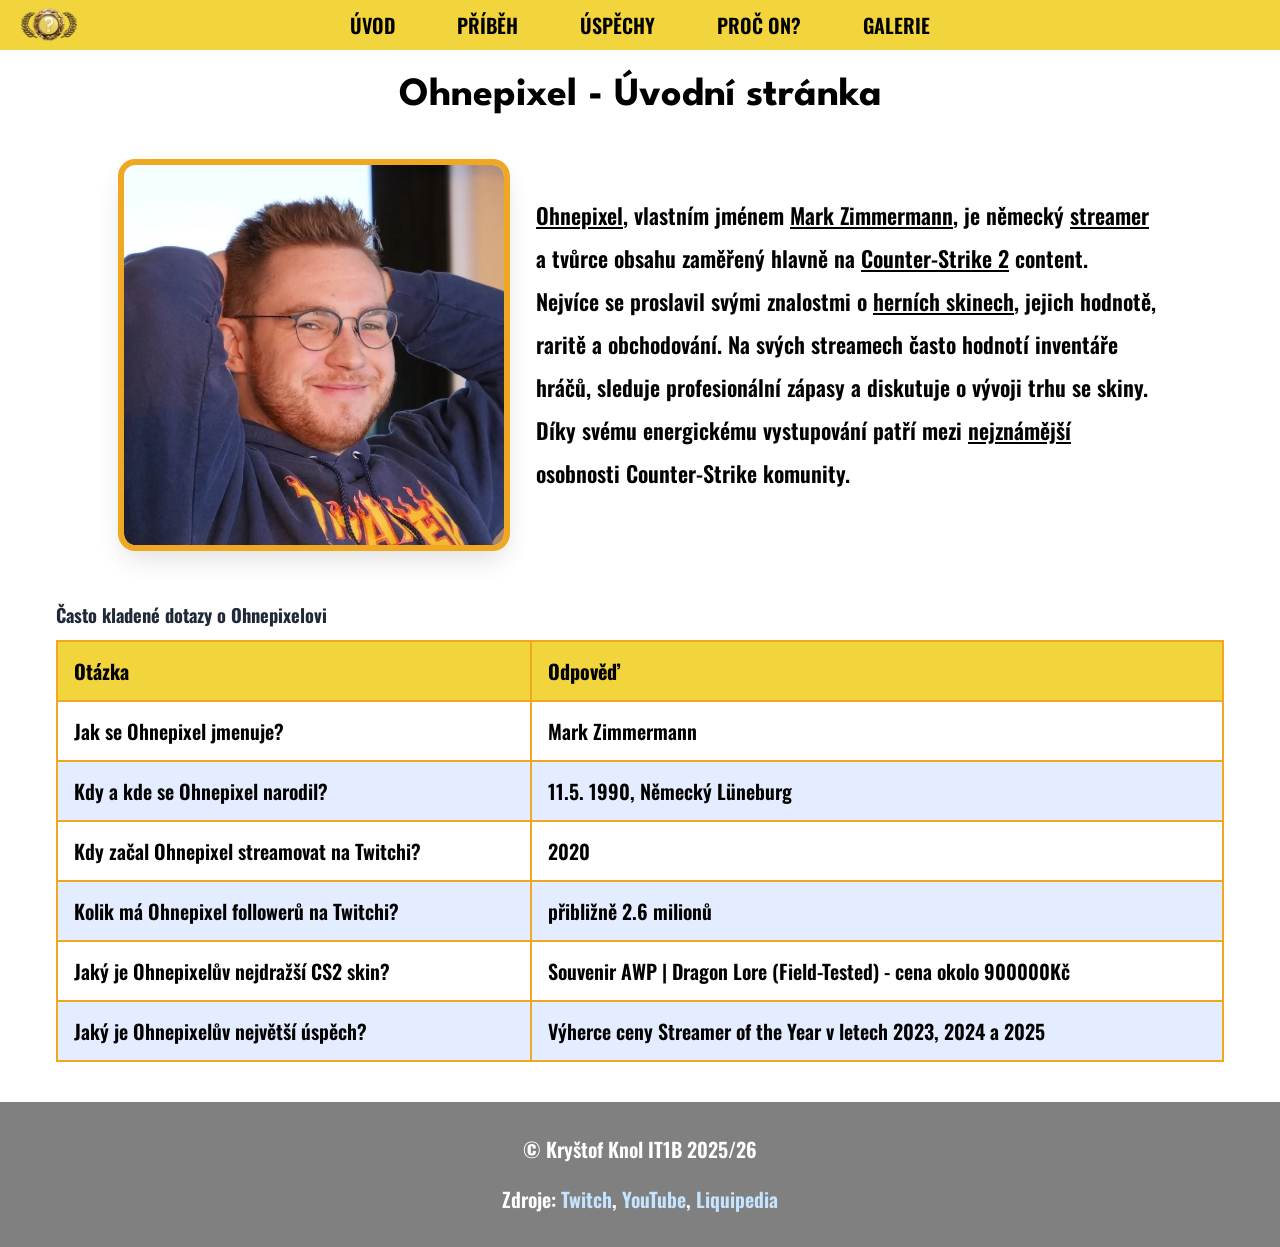
<file: index.html>
<!DOCTYPE html>
<html lang="cs">
<head>
    <meta charset="UTF-8">
    <meta name="viewport" content="width=device-width, initial-scale=1.0">
    <meta name="description" content="Ohnepixel je německý streamer a odborník na Counter-Strike 2 skiny. Přečtěte si jeho příběh, úspěchy a zajímavosti.">
    <meta name="keywords" content="Ohnepixel, Streaming, CS2, Twitch, Gold, Knife, CS:GO">
    <meta name="author" content="Kryštof Knol">
    <title>Ohnepixel - Úvodní stránka</title>
    <link rel="icon" type="image/x-icon" href="img/Drillas.webp">

    <link rel="stylesheet" href="style.css">

    <link rel="preconnect" href="https://fonts.googleapis.com">
    <link rel="preconnect" href="https://fonts.gstatic.com" crossorigin>
    <link href="https://fonts.googleapis.com/css2?family=Oswald:wght@200..700&display=swap" rel="stylesheet">

    <link rel="preconnect" href="https://fonts.googleapis.com">
    <link rel="preconnect" href="https://fonts.gstatic.com" crossorigin>
    <link href="https://fonts.googleapis.com/css2?family=League+Spartan:wght@100..900&display=swap" rel="stylesheet">

    <script type="application/ld+json">
        {
        "@context": "https://schema.org",
        "@type": "Person",
        "name": "Mark Zimmermann",
        "alternateName": "Ohnepixel",
        "birthDate": "1998-05-11",
        "jobTitle": "Streamer",
        "knowsAbout": [
            "Counter-Strike 2",
            "CS:GO skins",
            "Twitch streaming"
        ],
        "birthPlace": {
            "@type": "Place",
            "name": "Lüneburg, Germany"
        }
        }
    </script>

</head>
<body class="index-page">
    <nav class="menu">
        <input type="checkbox" id="menu-toggle-index" class="menu-toggle" aria-label="Otevřít navigaci">
        <a href="index.html" class="menu-logo">
            <img src="img/GoldLogo.png" alt="Logo">
        </a>
        <label for="menu-toggle-index" class="menu-toggle-label" aria-label="Otevřít menu">
            <span></span>
            <span></span>
            <span></span>
        </label>
        <ul class="menu-links">
            <li><a href="index.html">ÚVOD</a></li>
            <li><a href="pribeh.html">PŘÍBĚH</a></li>
            <li><a href="uspechy.html">ÚSPĚCHY</a></li>
            <li><a href="proc.html">PROČ ON?</a></li>
            <li><a href="galerie.html">GALERIE</a></li>
        </ul>
    </nav>

    <header>
        <h1 class="main-title">Ohnepixel - Úvodní stránka</h1>
    </header>

    <main>
        <section class="intro-section">
            <div class="intro-inner">
                <img src="img/OhnePixelSmile.webp" alt="OhnePixel First Photo" class="photo1">
                <article class="text-block">
                    <p class="text1">
                        <u>Ohnepixel</u>, vlastním jménem <u>Mark Zimmermann</u>, je německý <u>streamer</u> a tvůrce obsahu zaměřený hlavně na <u>Counter-Strike 2</u> content. Nejvíce se proslavil svými znalostmi o <u>herních skinech</u>, jejich hodnotě, raritě a obchodování. Na svých streamech často hodnotí inventáře hráčů, sleduje profesionální zápasy a diskutuje o vývoji trhu se skiny. Díky svému energickému vystupování patří mezi <u>nejznámější</u> osobnosti Counter-Strike komunity.
                        </p>
                    </p>
                </article>
            </div>

            <div class="table-wrapper">
                <table class="first-table">
                    <caption class="table-caption">Často kladené dotazy o Ohnepixelovi</caption>
                    <thead>
                        <tr>
                            <th>Otázka</th>
                            <th>Odpověď</th>
                        </tr>
                    </thead>
                    <tbody>
                        <tr>
                            <td>Jak se Ohnepixel jmenuje?</td>
                            <td>Mark Zimmermann</td>
                        </tr>
                        <tr>
                            <td>Kdy a kde se Ohnepixel narodil?</td>
                            <td>11.5. 1990, Německý Lüneburg</td>
                        </tr>
                        <tr>
                            <td>Kdy začal Ohnepixel streamovat na Twitchi?</td>
                            <td>2020</td>
                        </tr>
                        <tr>
                            <td>Kolik má Ohnepixel followerů na Twitchi?</td>
                            <td>přibližně 2.6 milionů</td>
                        </tr>
                        <tr>
                            <td>Jaký je Ohnepixelův nejdražší CS2 skin?</td>
                            <td>Souvenir AWP | Dragon Lore (Field-Tested) - cena okolo 900000Kč</td>
                        </tr>
                        <tr>
                            <td>Jaký je Ohnepixelův největší úspěch?</td>
                            <td>Výherce ceny Streamer of the Year v letech 2023, 2024 a 2025</td>
                        </tr>


                    </tbody>
                </table>
            </div>
        </section>
    </main>

    <footer class="footer">
        <p>&copy; Kryštof Knol IT1B 2025/26</p>

        <p>
            Zdroje:
            <a href="https://www.twitch.tv/ohnepixel" target="_blank" rel="noopener noreferrer">Twitch</a>,
            <a href="https://www.youtube.com/@ohnePixel" target="_blank" rel="noopener noreferrer">YouTube</a>,
            <a href="https://liquipedia.net/counterstrike/DRILLAS" target="_blank" rel="noopener noreferrer">Liquipedia</a>
        </p>
    </footer>
</body>
</html>
</file>
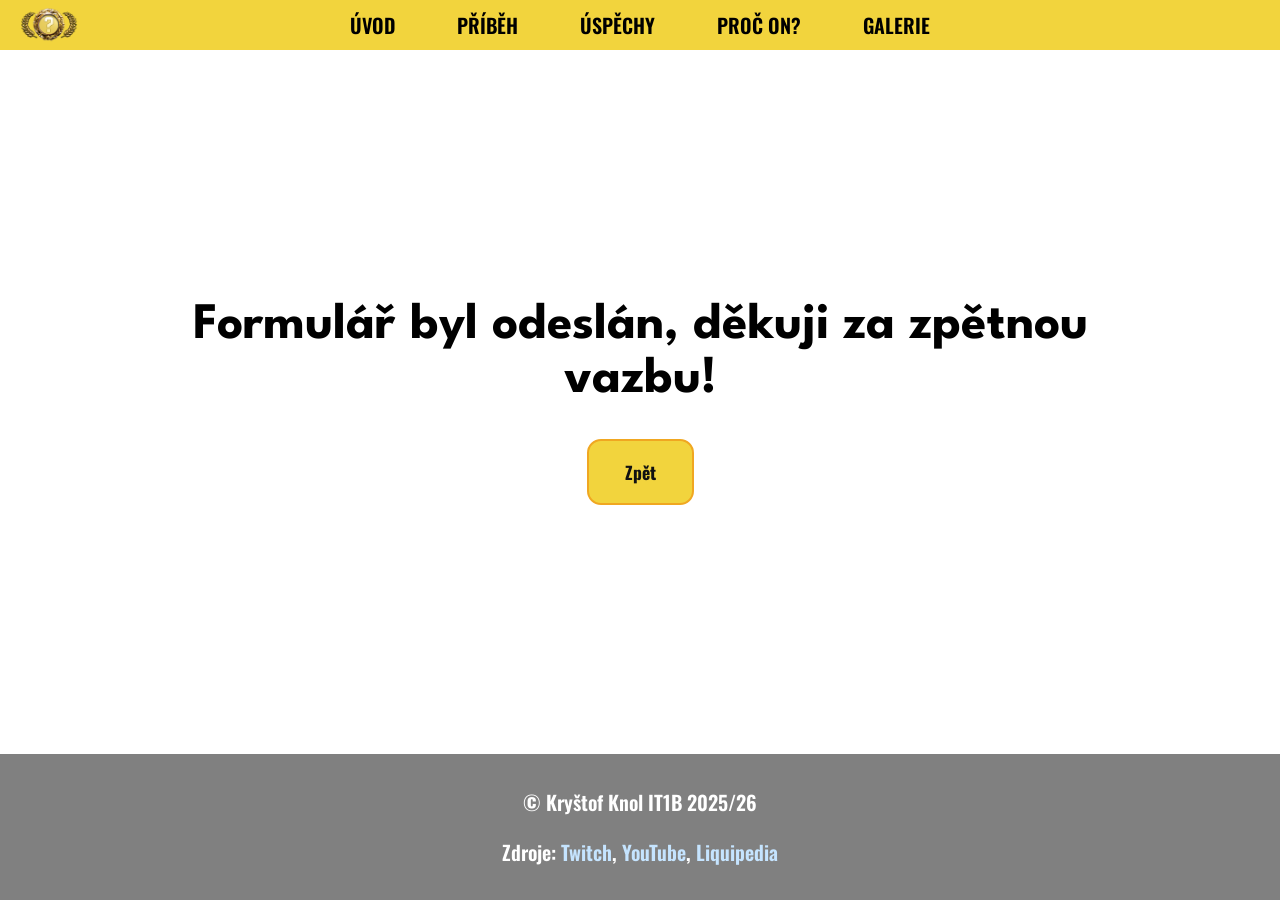
<file: formular.html>
<!DOCTYPE html>
<html lang="cs">
<head>
    <meta charset="UTF-8">
    <meta name="viewport" content="width=device-width, initial-scale=1.0">
    <meta name="description" content="Ohnepixel je německý streamer a odborník na Counter-Strike 2 skiny. Přečtěte si jeho příběh, úspěchy a zajímavosti.">
    <meta name="keywords" content="Ohnepixel, Streaming, CS2, Twitch, Gold, Knife, CS:GO">
    <meta name="author" content="Kryštof Knol">
    <title>Ohnepixel - Úvodní stránka</title>
    <link rel="icon" type="image/x-icon" href="img/Drillas.webp">

    <link rel="stylesheet" href="style.css">

    <style>
        .confirmation-page {
            display: flex;
            flex: 1;
            flex-direction: column;
            justify-content: center;
            align-items: center;
            text-align: center;
            padding: 1.25rem;
            min-height: 0;
        }

        .confirmation-page h1 {
            margin: 0 auto 2rem;
            max-width: 56.25rem;
            font-size: clamp(2.4rem, 4vw, 3.5rem);
            line-height: 1.05;
        }

        .confirmation-page .button-primary {
            align-self: center;
            padding: 1.125rem 2.25rem;
            font-size: 1.1rem;
            border-radius: 0.875rem;
        }
    </style>

    <link rel="preconnect" href="https://fonts.googleapis.com">
    <link rel="preconnect" href="https://fonts.gstatic.com" crossorigin>
    <link href="https://fonts.googleapis.com/css2?family=Oswald:wght@200..700&display=swap" rel="stylesheet">
    <link href="https://fonts.googleapis.com/css2?family=League+Spartan:wght@100..900&display=swap" rel="stylesheet">

</head>
<body>
    <nav class="menu">
        <input type="checkbox" id="menu-toggle-formular" class="menu-toggle" aria-label="Otevřít navigaci">
        <a href="index.html" class="menu-logo">
            <img src="img/GoldLogo.png" alt="Logo">
        </a>
        <label for="menu-toggle-formular" class="menu-toggle-label" aria-label="Otevřít menu">
            <span></span>
            <span></span>
            <span></span>
        </label>
        <ul class="menu-links">
            <li><a href="index.html">ÚVOD</a></li>
            <li><a href="pribeh.html">PŘÍBĚH</a></li>
            <li><a href="uspechy.html">ÚSPĚCHY</a></li>
            <li><a href="proc.html">PROČ ON?</a></li>
            <li><a href="galerie.html">GALERIE</a></li>
        </ul>
    </nav>

    <main class="confirmation-page">
        <h1>Formulář byl odeslán, děkuji za zpětnou vazbu!</h1>
        <a class="back-button button-primary" href="proc.html">Zpět</a>
    </main>

    <footer class="footer">
        <p>&copy; Kryštof Knol IT1B 2025/26</p>

        <p>
            Zdroje:
            <a href="https://www.twitch.tv/ohnepixel" target="_blank" rel="noopener noreferrer">Twitch</a>,
            <a href="https://www.youtube.com/@ohnePixel" target="_blank" rel="noopener noreferrer">YouTube</a>,
            <a href="https://liquipedia.net/counterstrike/DRILLAS" target="_blank" rel="noopener noreferrer">Liquipedia</a>
        </p>
    </footer>
</body>
</html>
</file>
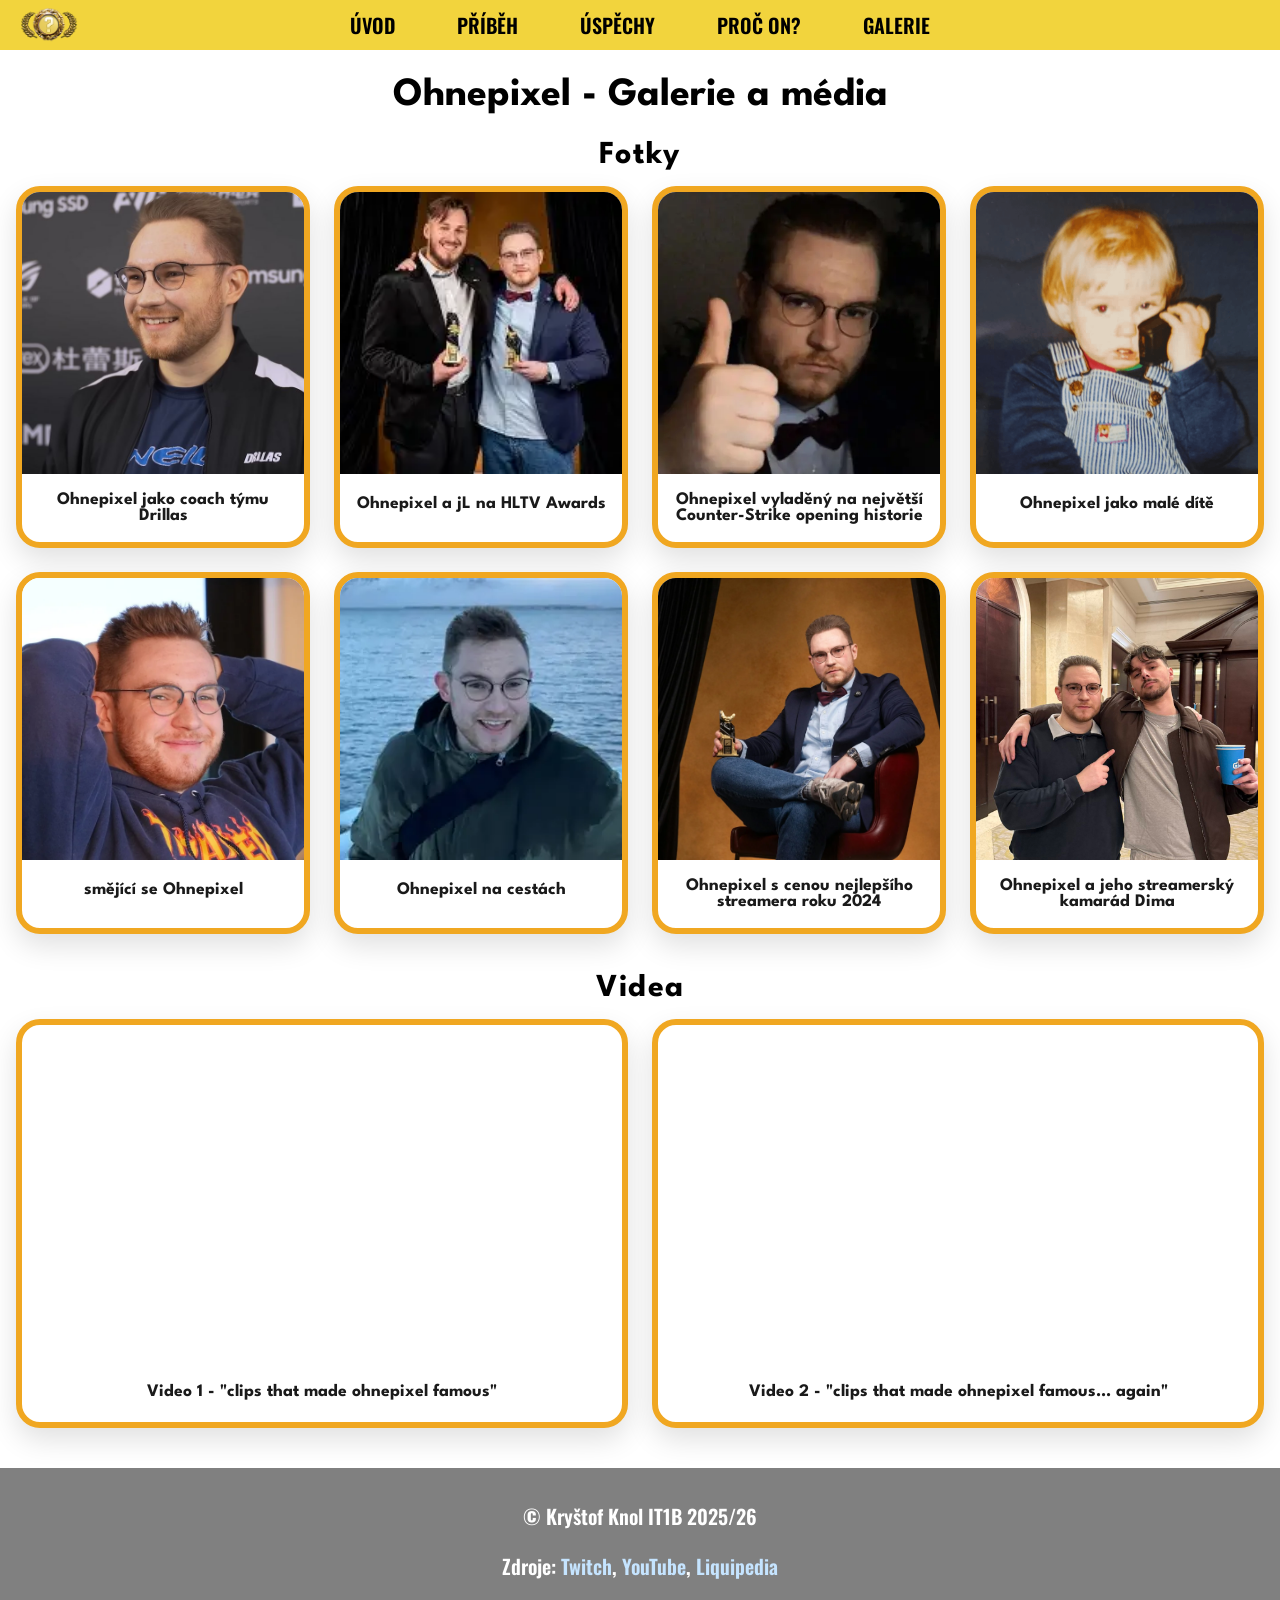
<file: galerie.html>
<!DOCTYPE html>
<html lang="cs">
<head>
    <meta charset="UTF-8">
    <meta name="viewport" content="width=device-width, initial-scale=1.0">
    <meta name="description" content="Galerie a média týkající se mojí vybrané postavy.">
    <meta name="keywords" content="Ohnepixel, Streaming, CS2, Twitch, Gold, Knife, CS:GO">
    <meta name="author" content="Kryštof Knol">
    <title>Ohnepixel - Galerie a média</title>
    <link rel="icon" type="image/x-icon" href="img/Drillas.webp">

    <link rel="stylesheet" href="style.css">

    <link rel="preconnect" href="https://fonts.googleapis.com">
    <link rel="preconnect" href="https://fonts.gstatic.com" crossorigin>
    <link href="https://fonts.googleapis.com/css2?family=Oswald:wght@200..700&display=swap" rel="stylesheet">

    <link rel="preconnect" href="https://fonts.googleapis.com">
    <link rel="preconnect" href="https://fonts.gstatic.com" crossorigin>
    <link href="https://fonts.googleapis.com/css2?family=League+Spartan:wght@100..900&display=swap" rel="stylesheet">

</head>
<body>
    <nav class="menu">
        <input type="checkbox" id="menu-toggle-galerie" class="menu-toggle" aria-label="Otevřít navigaci">
        <a href="index.html" class="menu-logo">
            <img src="img/GoldLogo.png" alt="Logo">
        </a>
        <label for="menu-toggle-galerie" class="menu-toggle-label" aria-label="Otevřít menu">
            <span></span>
            <span></span>
            <span></span>
        </label>
        <ul class="menu-links">
            <li><a href="index.html">ÚVOD</a></li>
            <li><a href="pribeh.html">PŘÍBĚH</a></li>
            <li><a href="uspechy.html">ÚSPĚCHY</a></li>
            <li><a href="proc.html">PROČ ON?</a></li>
            <li><a href="galerie.html">GALERIE</a></li>
        </ul>
    </nav>

    <h1 class="main-title">Ohnepixel - Galerie a média</h1>

    <section>
        <h2 class="section-title">Fotky</h2>
        <div class="media-grid photo-grid">
            <article class="media-card">
                <img src="img/OhnepixelCoach.jpg" alt="Ohnepixel coach týmu Drillas" class="media-img">
                <h3 class="media-title">Ohnepixel jako coach týmu Drillas</h3>
            </article>
            <article class="media-card">
                <img src="img/OhnepixelJLHLTV.webp" alt="Ohnepixel a jL na HLTV Awards" class="media-img">
                <h3 class="media-title">Ohnepixel a jL na HLTV Awards</h3>
            </article>
            <article class="media-card">
                <img src="img/OhnepixelOpening.webp" alt="Ohnepixel v obleku" class="media-img">
                <h3 class="media-title">Ohnepixel vyladěný na největší Counter-Strike opening historie</h3>
            </article>
            <article class="media-card">
                <img src="img/OhnepixelPfp.png" alt="Ohnepixel jako malé dítě" class="media-img">
                <h3 class="media-title">Ohnepixel jako malé dítě</h3>
            </article>
            <article class="media-card">
                <img src="img/OhnePixelSmile.webp" alt="usmívající se Ohnepixel" class="media-img">
                <h3 class="media-title">smějící se Ohnepixel</h3>
            </article>
            <article class="media-card">
                <img src="img/OhnepixelTravel.webp" alt="Ohnepixel na cestách" class="media-img">
                <h3 class="media-title">Ohnepixel na cestách</h3>
            </article>
            <article class="media-card">
                <img src="img/OhnepixelAwards.webp" alt="Ohnepixel streamer of the year 2024" class="media-img">
                <h3 class="media-title">Ohnepixel s cenou nejlepšího streamera roku 2024</h3>
            </article>
            <article class="media-card">
                <img src="img/OhnepixelADima.jpg" alt="Ohnepixel a Dima" class="media-img">
                <h3 class="media-title">Ohnepixel a jeho streamerský kamarád Dima</h3>
            </article>
        </div>
    </section>

    <section>
        <h2 class="section-title">Videa</h2>
        <div class="media-grid video-grid">
            <article class="media-card">
                <div class="video-wrapper">
                    <iframe src="https://www.youtube.com/embed/5ptkAmjBCyQ" title="Video 1" allow="accelerometer; autoplay; clipboard-write; encrypted-media; gyroscope; picture-in-picture; web-share" allowfullscreen></iframe>
                </div>
                <h3 class="media-title">Video 1 - "clips that made ohnepixel famous"</h3>
            </article>
            <article class="media-card">
                <div class="video-wrapper">
                    <iframe src="https://www.youtube.com/embed/ua1Xc2ThBAo" title="Video 2" allow="accelerometer; autoplay; clipboard-write; encrypted-media; gyroscope; picture-in-picture; web-share" allowfullscreen></iframe>
                </div>
                <h3 class="media-title">Video 2 - "clips that made ohnepixel famous... again"</h3>
            </article>
        </div>
    </section>

    <footer class="footer">
        <p>&copy; Kryštof Knol IT1B 2025/26</p>

        <p>
            Zdroje:
            <a href="https://www.twitch.tv/ohnepixel" target="_blank" rel="noopener noreferrer">Twitch</a>,
            <a href="https://www.youtube.com/@ohnePixel" target="_blank" rel="noopener noreferrer">YouTube</a>,
            <a href="https://liquipedia.net/counterstrike/DRILLAS" target="_blank" rel="noopener noreferrer">Liquipedia</a>
        </p>
    </footer>
</body>
</html>
</file>
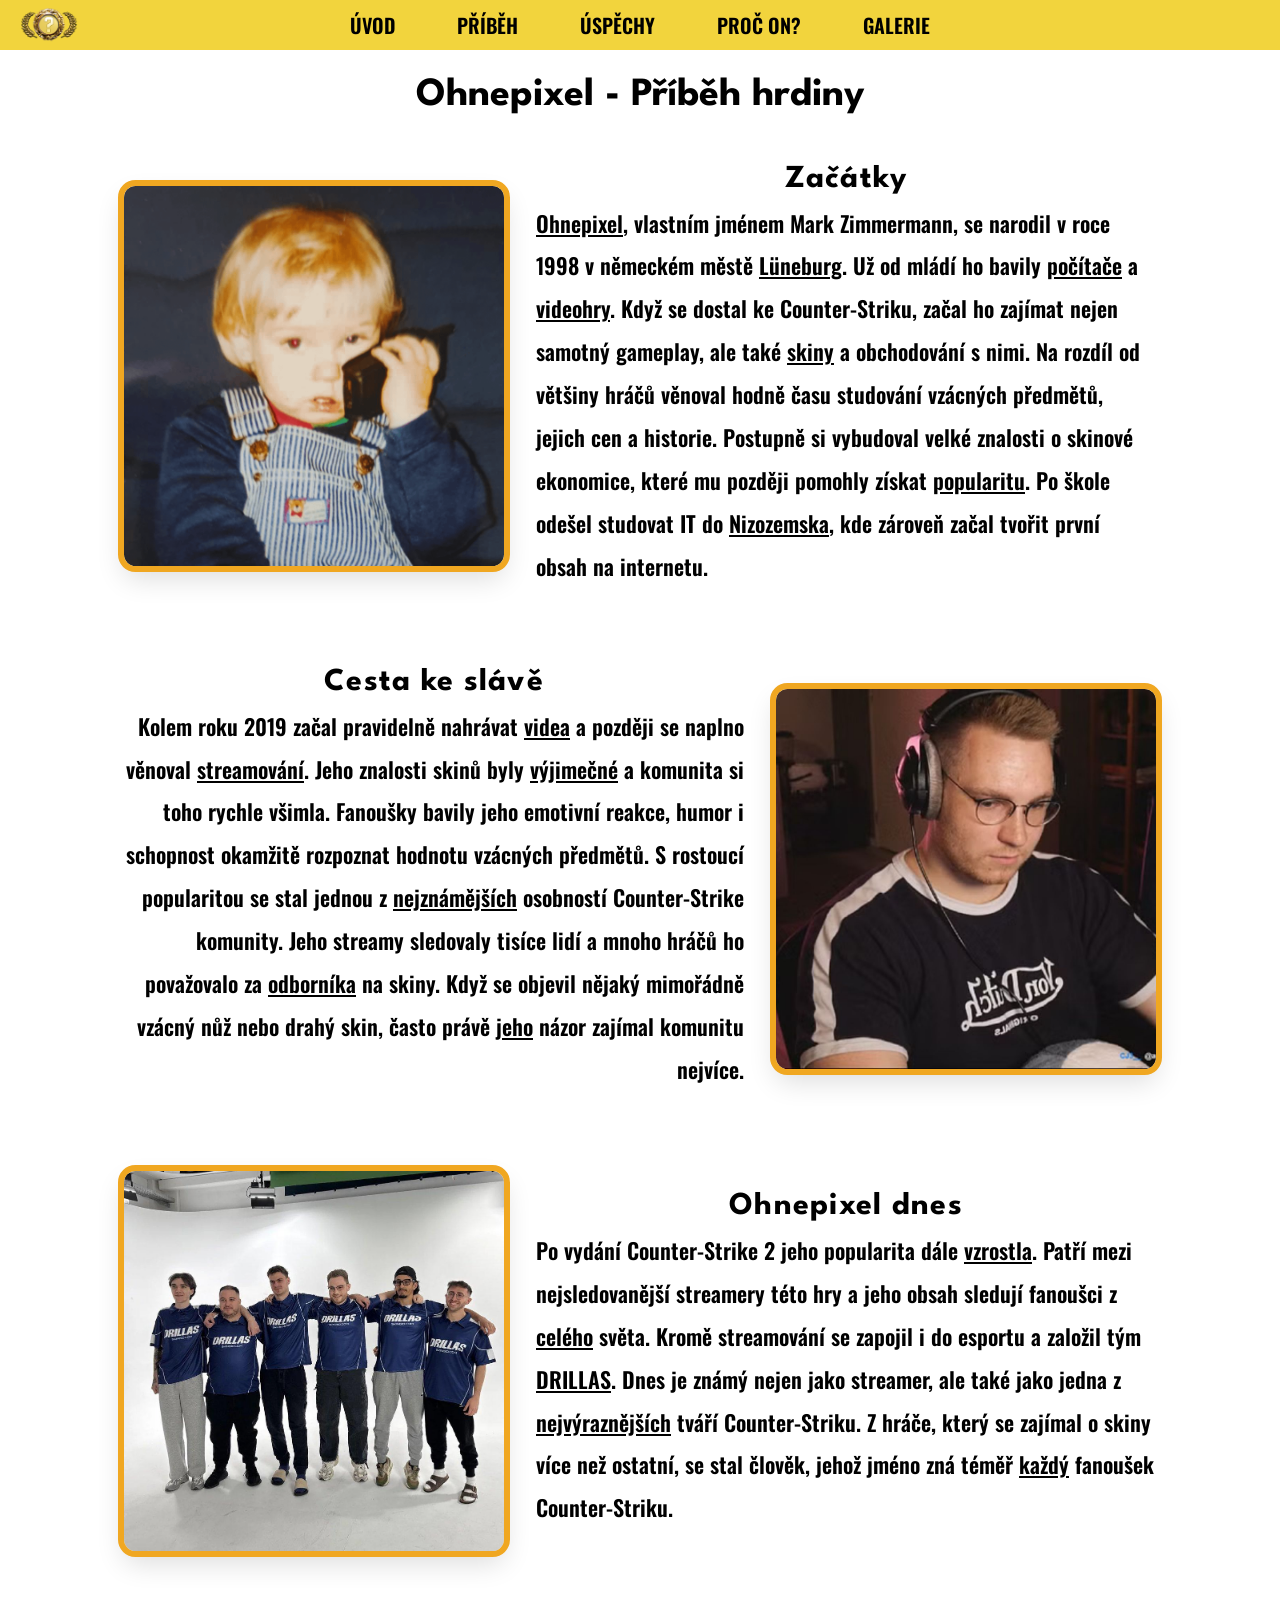
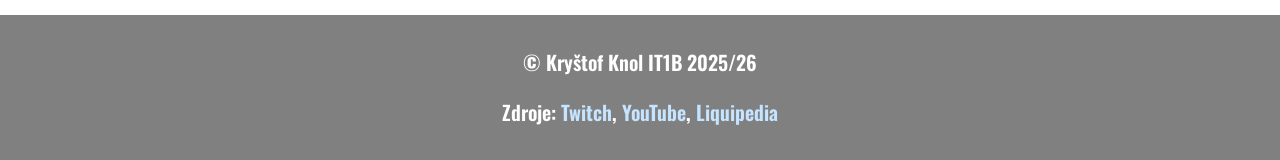
<file: pribeh.html>
<!DOCTYPE html>
<html lang="cs">
<head>
    <meta charset="UTF-8">
    <meta name="viewport" content="width=device-width, initial-scale=1.0">
    <meta name="description" content="Příběh mojí vybrané postavy.">
    <meta name="keywords" content="Ohnepixel, Streaming, CS2, Twitch, Gold, Knife, CS:GO">
    <meta name="author" content="Kryštof Knol">
    <title>Ohnepixel - Příběh hrdiny</title>
    <link rel="icon" type="image/x-icon" href="img/Drillas.webp">

    <link rel="stylesheet" href="style.css">

    <link rel="preconnect" href="https://fonts.googleapis.com">
    <link rel="preconnect" href="https://fonts.gstatic.com" crossorigin>
    <link href="https://fonts.googleapis.com/css2?family=Oswald:wght@200..700&display=swap" rel="stylesheet">

    <link rel="preconnect" href="https://fonts.googleapis.com">
    <link rel="preconnect" href="https://fonts.gstatic.com" crossorigin>
    <link href="https://fonts.googleapis.com/css2?family=League+Spartan:wght@100..900&display=swap" rel="stylesheet">
</head>
<body>
    <nav class="menu">
        <input type="checkbox" id="menu-toggle-pribeh" class="menu-toggle" aria-label="Otevřít navigaci">
        <a href="index.html" class="menu-logo">
            <img src="img/GoldLogo.png" alt="Logo">
        </a>
        <label for="menu-toggle-pribeh" class="menu-toggle-label" aria-label="Otevřít menu">
            <span></span>
            <span></span>
            <span></span>
        </label>
        <ul class="menu-links">
            <li><a href="index.html">ÚVOD</a></li>
            <li><a href="pribeh.html">PŘÍBĚH</a></li>
            <li><a href="uspechy.html">ÚSPĚCHY</a></li>
            <li><a href="proc.html">PROČ ON?</a></li>
            <li><a href="galerie.html">GALERIE</a></li>
        </ul>
    </nav>

    <h1 class="main-title">Ohnepixel - Příběh hrdiny</h1>

    <main>
        <section class="intro-section">
            <article class="intro-inner story-entry">
                <img src="img/OhnepixelPfp.png" alt="Ohnepixelův profilový obrázek" class="photo1">
                <div class="text-block">
                    <h2 class="section-title">Začátky</h2>
                    <p class="text1"><u>Ohnepixel</u>, vlastním jménem Mark Zimmermann, se narodil v roce 1998 v německém městě <u>Lüneburg</u>. Už od mládí ho bavily <u>počítače</u> a <u>videohry</u>. Když se dostal ke Counter-Striku, začal ho zajímat nejen samotný gameplay, ale také <u>skiny</u> a obchodování s nimi. Na rozdíl od většiny hráčů věnoval hodně času studování vzácných předmětů, jejich cen a historie. Postupně si vybudoval velké znalosti o skinové ekonomice, které mu později pomohly získat <u>popularitu</u>. Po škole odešel studovat IT do <u>Nizozemska</u>, kde zároveň začal tvořit první obsah na internetu.</p>
                </div>
            </article>

            <article class="intro-inner story-entry">
                <img src="img/ohneNewStreamer.jpeg" alt="Ohnepixel během jeho cesty ke slávě" class="photo1">
                <div class="text-block">
                    <h2 class="section-title">Cesta ke slávě</h2>
                    <p class="text1">Kolem roku 2019 začal pravidelně nahrávat <u>videa</u> a později se naplno věnoval <u>streamování</u>. Jeho znalosti skinů byly <u>výjimečné</u> a komunita si toho rychle všimla. Fanoušky bavily jeho emotivní reakce, humor i schopnost okamžitě rozpoznat hodnotu vzácných předmětů. S rostoucí popularitou se stal jednou z <u>nejznámějších</u> osobností Counter-Strike komunity. Jeho streamy sledovaly tisíce lidí a mnoho hráčů ho považovalo za <u>odborníka</u> na skiny. Když se objevil nějaký mimořádně vzácný nůž nebo drahý skin, často právě <u>jeho</u> názor zajímal komunitu nejvíce.</p>
                </div>
            </article>

            <article class="intro-inner story-entry">
                <img src="img/teamDrillas.jpeg" alt="Ohnepixel a tým DRILLAS" class="photo1">
                <div class="text-block">
                    <h2 class="section-title">Ohnepixel dnes</h2>
                    <p class="text1">Po vydání Counter-Strike 2 jeho popularita dále <u>vzrostla</u>. Patří mezi nejsledovanější streamery této hry a jeho obsah sledují fanoušci z <u>celého</u> světa. Kromě streamování se zapojil i do esportu a založil tým <u>DRILLAS</u>. Dnes je známý nejen jako streamer, ale také jako jedna z <u>nejvýraznějších</u> tváří Counter-Striku. Z hráče, který se zajímal o skiny více než ostatní, se stal člověk, jehož jméno zná téměř <u>každý</u> fanoušek Counter-Striku.</p>
                </div>
            </article>
        </section>
    </main>

    <footer class="footer">
        <p>&copy; Kryštof Knol IT1B 2025/26</p>

        <p>
            Zdroje:
            <a href="https://www.twitch.tv/ohnepixel" target="_blank" rel="noopener noreferrer">Twitch</a>,
            <a href="https://www.youtube.com/@ohnePixel" target="_blank" rel="noopener noreferrer">YouTube</a>,
            <a href="https://liquipedia.net/counterstrike/DRILLAS" target="_blank" rel="noopener noreferrer">Liquipedia</a>
        </p>
    </footer>
</body>
</html>
</file>
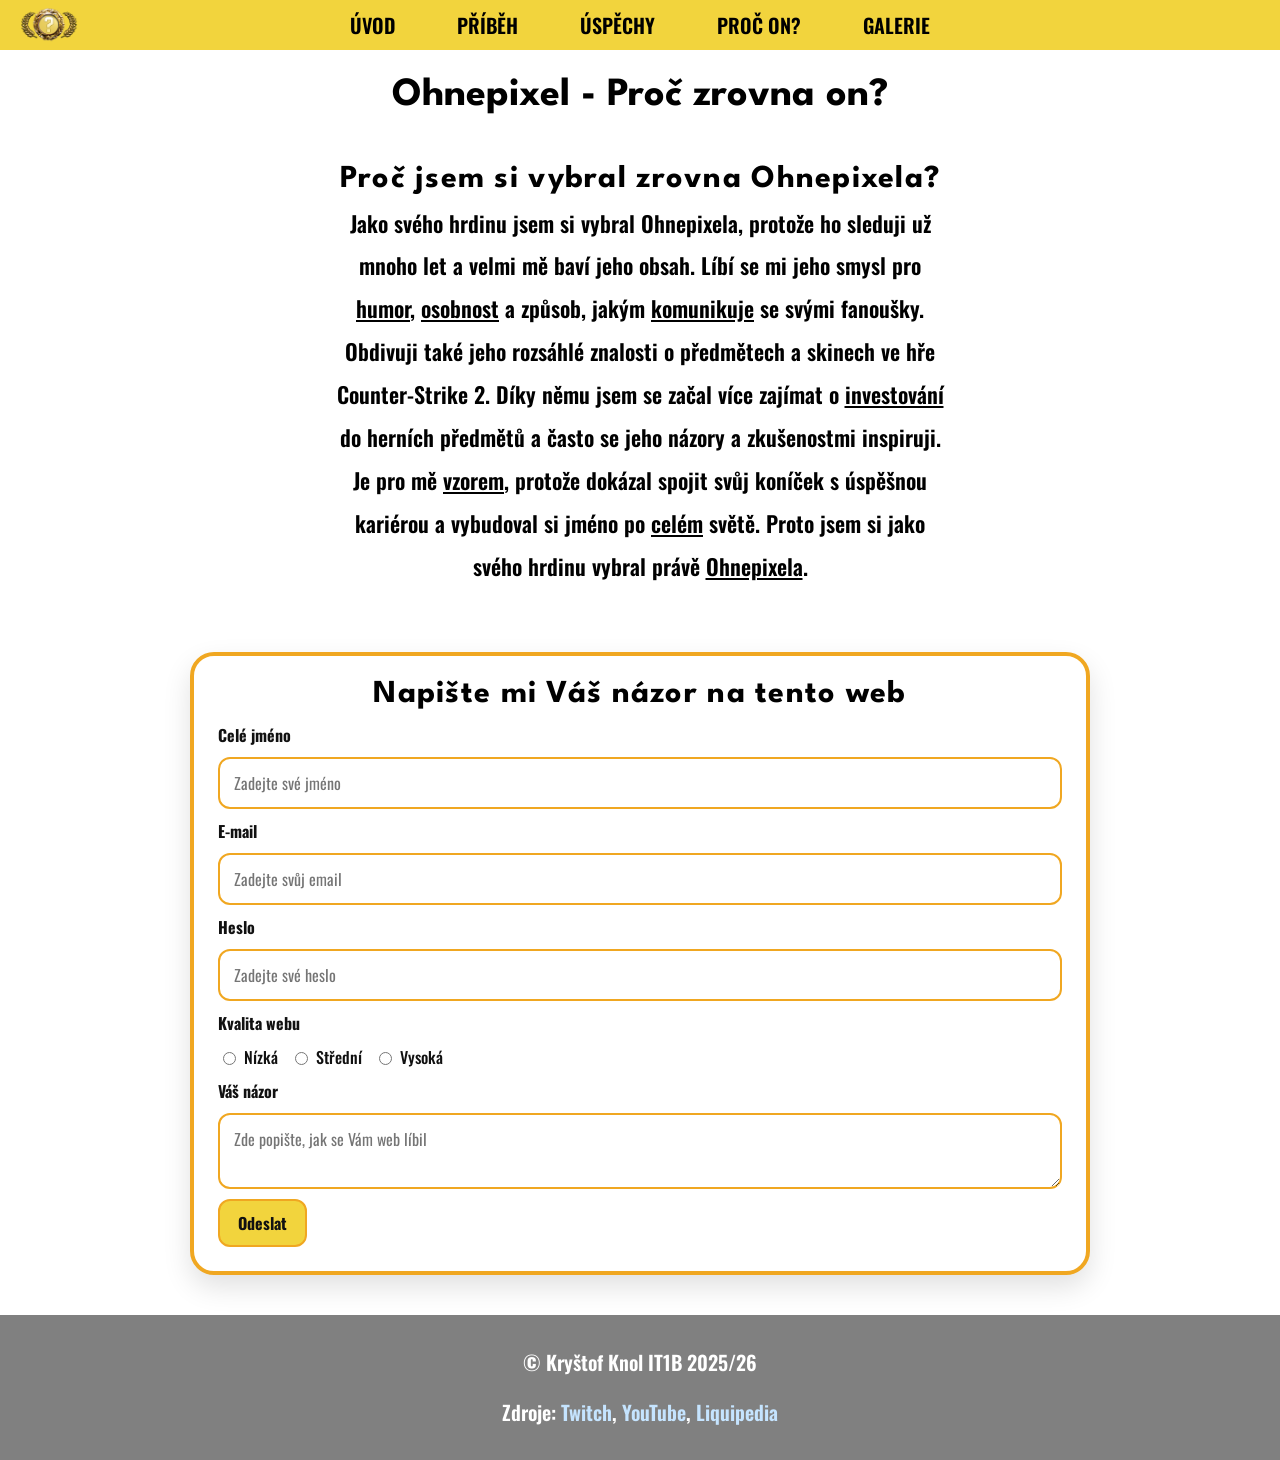
<file: proc.html>
<!DOCTYPE html>
<html lang="cs">
<head>
    <meta charset="UTF-8">
    <meta name="viewport" content="width=device-width, initial-scale=1.0">
    <meta name="description" content="Proč jsem si vybral zrovna Ohnepixela?">
    <meta name="keywords" content="Ohnepixel, Streaming, CS2, Twitch, Gold, Knife, CS:GO">
    <meta name="author" content="Kryštof Knol">
    <title>Ohnepixel - Proč zrovna Ohnepixel?</title>
    <link rel="icon" type="image/x-icon" href="img/Drillas.webp">

    <link rel="stylesheet" href="style.css">

    <link rel="preconnect" href="https://fonts.googleapis.com">
    <link rel="preconnect" href="https://fonts.gstatic.com" crossorigin>
    <link href="https://fonts.googleapis.com/css2?family=Oswald:wght@200..700&display=swap" rel="stylesheet">

    <link rel="preconnect" href="https://fonts.googleapis.com">
    <link rel="preconnect" href="https://fonts.gstatic.com" crossorigin>
    <link href="https://fonts.googleapis.com/css2?family=League+Spartan:wght@100..900&display=swap" rel="stylesheet">
</head>
<body>
    <nav class="menu">
        <input type="checkbox" id="menu-toggle-proc" class="menu-toggle" aria-label="Otevřít navigaci">
        <a href="index.html" class="menu-logo">
            <img src="img/GoldLogo.png" alt="Logo">
        </a>
        <label for="menu-toggle-proc" class="menu-toggle-label" aria-label="Otevřít menu">
            <span></span>
            <span></span>
            <span></span>
        </label>
        <ul class="menu-links">
            <li><a href="index.html">ÚVOD</a></li>
            <li><a href="pribeh.html">PŘÍBĚH</a></li>
            <li><a href="uspechy.html">ÚSPĚCHY</a></li>
            <li><a href="proc.html">PROČ ON?</a></li>
            <li><a href="galerie.html">GALERIE</a></li>
        </ul>
    </nav>

    <h1 class="main-title">Ohnepixel - Proč zrovna on?</h1>

    <main class="proc-page">
        <section class="intro-section">
            <article class="intro-inner story-entry">
                <div class="text-block">
                    <h2 class="section-title">Proč jsem si vybral zrovna Ohnepixela?</h2>
                    <p class="text1">Jako svého hrdinu jsem si vybral Ohnepixela, protože ho sleduji už mnoho let a velmi mě baví jeho obsah. Líbí se mi jeho smysl pro <u>humor</u>, <u>osobnost</u> a způsob, jakým <u>komunikuje</u> se svými fanoušky. Obdivuji také jeho rozsáhlé znalosti o předmětech a skinech ve hře Counter-Strike 2. Díky němu jsem se začal více zajímat o <u>investování</u> do herních předmětů a často se jeho názory a zkušenostmi inspiruji. Je pro mě <u>vzorem</u>, protože dokázal spojit svůj koníček s úspěšnou kariérou a vybudoval si jméno po <u>celém</u> světě. Proto jsem si jako svého hrdinu vybral právě <u>Ohnepixela</u>.</p>
                </div>
            </article>
        </section>
    </main>

    <form action="formular.html" method="get" class="feedback-form">
        <h2 class="section-title">Napište mi Váš názor na tento web</h2>

        <label for="jmeno">Celé jméno</label>
        <input type="text" id="jmeno" name="jmeno" placeholder="Zadejte své jméno" required>

        <label for="email">E-mail</label>
        <input type="email" id="email" name="email" placeholder="Zadejte svůj email" required>

        <label for="password">Heslo</label>
        <input type="password" id="password" name="password" placeholder="Zadejte své heslo" required>

        <label>Kvalita webu</label>
        <div class="radio-group">
            <label><input type="radio" name="priorita" value="Nízká" required> Nízká</label>
            <label><input type="radio" name="priorita" value="Střední" required> Střední</label>
            <label><input type="radio" name="priorita" value="Vysoká" required> Vysoká</label>
        </div>

        <label for="popis">Váš názor</label>
        <textarea name="popis" id="popis" placeholder="Zde popište, jak se Vám web líbil" required></textarea>

        <button type="submit">Odeslat</button>
    </form>

    <footer class="footer">
        <p>&copy; Kryštof Knol IT1B 2025/26</p>

        <p>
            Zdroje:
            <a href="https://www.twitch.tv/ohnepixel" target="_blank" rel="noopener noreferrer">Twitch</a>,
            <a href="https://www.youtube.com/@ohnePixel" target="_blank" rel="noopener noreferrer">YouTube</a>,
            <a href="https://liquipedia.net/counterstrike/DRILLAS" target="_blank" rel="noopener noreferrer">Liquipedia</a>
        </p>
    </footer>
</body>
</html>
</file>
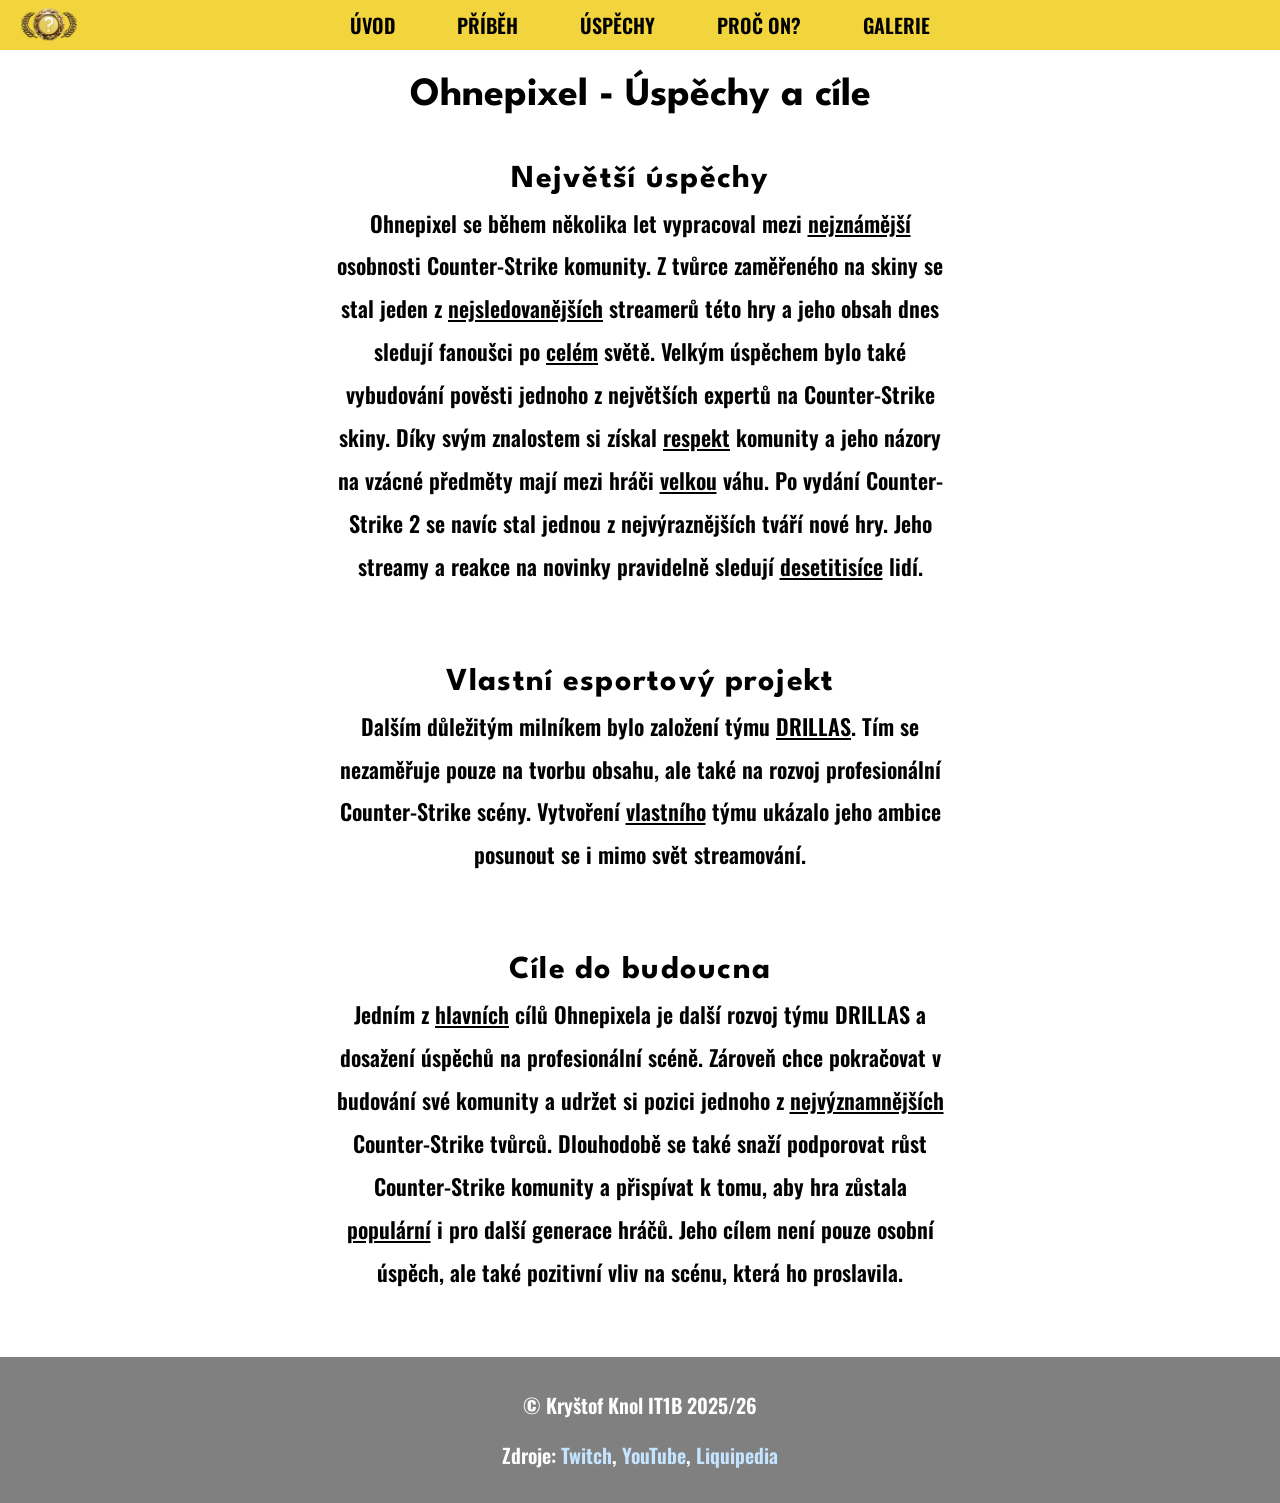
<file: uspechy.html>
<!DOCTYPE html>
<html lang="cs">
<head>
    <meta charset="UTF-8">
    <meta name="viewport" content="width=device-width, initial-scale=1.0">
    <meta name="description" content="Úspěchy a cíle mojí vybrané postavy.">
    <meta name="keywords" content="Ohnepixel, Streaming, CS2, Twitch, Gold, Knife, CS:GO, Zimmermann">
    <meta name="author" content="Kryštof Knol">
    <title>Ohnepixel - Úspěchy a cíle</title>
    <link rel="icon" type="image/x-icon" href="img/Drillas.webp">

    <link rel="stylesheet" href="style.css">

    <link rel="preconnect" href="https://fonts.googleapis.com">
    <link rel="preconnect" href="https://fonts.gstatic.com" crossorigin>
    <link href="https://fonts.googleapis.com/css2?family=Oswald:wght@200..700&display=swap" rel="stylesheet">

    <link rel="preconnect" href="https://fonts.googleapis.com">
    <link rel="preconnect" href="https://fonts.gstatic.com" crossorigin>
    <link href="https://fonts.googleapis.com/css2?family=League+Spartan:wght@100..900&display=swap" rel="stylesheet">
</head>
<body>
    <nav class="menu">
        <input type="checkbox" id="menu-toggle-uspechy" class="menu-toggle" aria-label="Otevřít navigaci">
        <a href="index.html" class="menu-logo">
            <img src="img/GoldLogo.png" alt="Logo">
        </a>
        <label for="menu-toggle-uspechy" class="menu-toggle-label" aria-label="Otevřít menu">
            <span></span>
            <span></span>
            <span></span>
        </label>
        <ul class="menu-links">
            <li><a href="index.html">ÚVOD</a></li>
            <li><a href="pribeh.html">PŘÍBĚH</a></li>
            <li><a href="uspechy.html">ÚSPĚCHY</a></li>
            <li><a href="proc.html">PROČ ON?</a></li>
            <li><a href="galerie.html">GALERIE</a></li>
        </ul>
    </nav>

    <h1 class="main-title">Ohnepixel - Úspěchy a cíle</h1>

    <main class="uspechy-page">
        <section class="intro-section">
            <article class="intro-inner story-entry">
                <div class="text-block">
                    <h2 class="section-title">Největší úspěchy</h2>
                    <p class="text1">Ohnepixel se během několika let vypracoval mezi <u>nejznámější</u> osobnosti Counter-Strike komunity. Z tvůrce zaměřeného na skiny se stal jeden z <u>nejsledovanějších</u> streamerů této hry a jeho obsah dnes sledují fanoušci po <u>celém</u> světě. Velkým úspěchem bylo také vybudování pověsti jednoho z největších expertů na Counter-Strike skiny. Díky svým znalostem si získal <u>respekt</u> komunity a jeho názory na vzácné předměty mají mezi hráči <u>velkou</u> váhu. Po vydání Counter-Strike 2 se navíc stal jednou z nejvýraznějších tváří nové hry. Jeho streamy a reakce na novinky pravidelně sledují <u>desetitisíce</u> lidí.</p>
                </div>
            </article>

            <article class="intro-inner story-entry">
                <div class="text-block">
                    <h2 class="section-title">Vlastní esportový projekt</h2>
                    <p class="text1">Dalším důležitým milníkem bylo založení týmu <u>DRILLAS</u>. Tím se nezaměřuje pouze na tvorbu obsahu, ale také na rozvoj profesionální Counter-Strike scény. Vytvoření <u>vlastního</u> týmu ukázalo jeho ambice posunout se i mimo svět streamování.</p>
                </div>
            </article>

            <article class="intro-inner story-entry">
                <div class="text-block">
                    <h2 class="section-title">Cíle do budoucna</h2>
                    <p class="text1">Jedním z <u>hlavních</u> cílů Ohnepixela je další rozvoj týmu DRILLAS a dosažení úspěchů na profesionální scéně. Zároveň chce pokračovat v budování své komunity a udržet si pozici jednoho z <u>nejvýznamnějších</u> Counter-Strike tvůrců. Dlouhodobě se také snaží podporovat růst Counter-Strike komunity a přispívat k tomu, aby hra zůstala <u>populární</u> i pro další generace hráčů. Jeho cílem není pouze osobní úspěch, ale také pozitivní vliv na scénu, která ho proslavila.</p>
                </div>
            </article>
        </section>
    </main>

    <footer class="footer">
        <p>&copy; Kryštof Knol IT1B 2025/26</p>

        <p>
            Zdroje:
            <a href="https://www.twitch.tv/ohnepixel" target="_blank" rel="noopener noreferrer">Twitch</a>,
            <a href="https://www.youtube.com/@ohnePixel" target="_blank" rel="noopener noreferrer">YouTube</a>,
            <a href="https://liquipedia.net/counterstrike/DRILLAS" target="_blank" rel="noopener noreferrer">Liquipedia</a>
        </p>
    </footer>
</body>
</html>
</file>
<file: style.css>
:root {
    --background-color: #FFFFFF;
    --menu-color: #F2D43D;
    --text-color: #000000;
    --accent-color: #f0a721;
}

html {
    box-sizing: border-box;
    font-size: 100%;
}

*, *::before, *::after {
    box-sizing: inherit;
}

.league-spartan-headerfont {
  font-family: "League Spartan", sans-serif;
  font-optical-sizing: auto;
  font-weight: 700;
  font-style: normal;
}


body {
    margin: 0;
    min-height: 100vh;
    display: flex;
    flex-direction: column;
    font-family: "Oswald", sans-serif;
    font-optical-sizing: auto;
    font-weight: 600;
    font-style: normal;
    font-size: 1.25rem;
}

h1,
h2,
h3,
h4,
h5,
h6,
.main-title,
.section-title,
.feedback-form h2 {
    font-family: "League Spartan", sans-serif;
    font-optical-sizing: auto;
    font-weight: 700;
    font-style: normal;
}

.menu {
    position: relative;
    z-index: 20;
}

.menu ul {
    display: flex;
    justify-content: center;
    align-items: center;
    gap: 2rem;
    list-style: none;
    margin: 0;
    padding: 0;
    background-color: var(--menu-color);
    height: 3.125rem;
    position: relative;
}

.menu-toggle,
.menu-toggle-label {
    display: none;
}

.menu-logo {
    position: absolute;
    left: 1.25rem;
    top: 50%;
    transform: translateY(-50%);
    height: 2.8125rem;
    width: auto;
    display: flex;
    align-items: center;
    justify-content: center;
    z-index: 30;
    transition: transform 0.3s ease;
}

.menu-logo img {
    height: 100%;
    width: auto;
}

.menu-logo:hover {
    transform: translateY(-50%) scale(1.2);
}

.menu a {
    text-decoration: none;
    text-align: center;
    color: var(--text-color);
}

.menu li {
    display: block;
}

.menu li a {
    display: block;
    width: 100%;
    text-align: center;
    padding: 0.625rem 0.9375rem;
    border-radius: 0.625rem;
    transition: background-color 0.3s;
}

.menu li a:hover {
    background-color: var(--accent-color);
}

/* Responsive navbar */
@media (max-width: 64rem) {
    .menu ul {
        gap: 1.5rem;
        height: 3.4375rem;
    }

    .menu li a {
        padding: 0.625rem 0.75rem;
        font-size: 0.95rem;
    }
}

@media (max-width: 48rem) {
    .menu {
        display: flex;
        align-items: center;
        justify-content: space-between;
        min-height: 3.75rem;
        padding: 0 0.75rem;
        background-color: var(--menu-color);
    }

    .menu-toggle-label {
        display: flex;
        flex-direction: column;
        justify-content: center;
        gap: 0.28rem;
        cursor: pointer;
        padding: 0.35rem;
        border-radius: 0.65rem;
        margin-left: auto;
        z-index: 30;
        background: transparent;
        border: none;
    }

    .menu-toggle-label span {
        display: block;
        width: 1.45rem;
        height: 0.18rem;
        background-color: #000000;
        border-radius: 999px;
        line-height: 1;
    }

    .menu ul,
    .menu .menu-links {
        display: none;
        position: absolute;
        top: calc(100% + 0.35rem);
        left: 0.35rem;
        right: 0.35rem;
        flex-direction: column;
        align-items: stretch;
        gap: 0.35rem;
        height: auto;
        padding: 0.45rem;
        border-radius: 0.9rem;
        box-shadow: 0 0.75rem 1.25rem rgba(0, 0, 0, 0.16);
        background-color: var(--menu-color);
        border: 0.0625rem solid rgba(0, 0, 0, 0.08);
    }

    .menu-toggle:checked ~ .menu-links {
        display: flex;
    }

    .menu-logo {
        position: static;
        transform: none;
        left: auto;
        top: auto;
        height: 2.5rem;
        display: flex;
        align-items: center;
        justify-content: center;
    }

    .menu li a {
        padding: 0.65rem 0.75rem;
        font-size: 0.9rem;
        border-radius: 0.75rem;
        background-color: rgba(255, 255, 255, 0.75);
        border: 0.0625rem solid rgba(0, 0, 0, 0.08);
        box-shadow: inset 0 -0.0625rem 0 rgba(0, 0, 0, 0.04);
    }

    .menu li a:hover {
        background-color: var(--accent-color);
    }

    body {
        font-size: 1.125rem;
    }
}

@media (max-width: 30rem) {
    .menu ul {
        gap: 0.5rem;
        height: 4.0625rem;
        padding: 0 0.3125rem;
        flex-wrap: wrap;
        justify-content: flex-start;
        padding-left: 3.75rem;
    }

    .menu-logo {
        left: 0.625rem;
        height: 2.1875rem;
    }

    .menu li a {
        padding: 0.375rem 0.5rem;
        font-size: 0.75rem;
    }

    body {
        font-size: 1rem;
    }
}

.main-title {
    text-align: center;
}

.intro-section {
    width: min(75rem, 100%);
    margin: 0 auto 2.5rem;
    padding: 0 1rem;
}

.intro-inner {
    display: flex;
    align-items: center;
    justify-content: center;
    gap: 2rem;
    flex-wrap: wrap;
    margin-bottom: 2rem;
    padding: 1.5rem;
    background: transparent;
    border-radius: 1.5rem;
}

.photo1 {
    border-radius: 3%;
    outline: solid 0.375rem var(--accent-color);
    width: clamp(17.5rem, 30vw, 23.75rem);
    height: clamp(17.5rem, 30vw, 23.75rem);
    max-width: 100%;
    object-fit: cover;
    box-shadow: 0 0.75rem 1.75rem rgba(0, 0, 0, 0.14);
}

.text-block {
    flex: 1 1 52%;
    min-width: 20rem;
    max-width: 38.75rem;
}

.text1 {
    text-align: left;
    font-size: 1.375rem;
    line-height: 1.95;
    margin: 0;
}

.uspechy-page .text1,
.proc-page .text1 {
    text-align: center;
}

.uspechy-page .story-entry:nth-child(2) .text1 {
    text-align: center;
}

.story-entry:nth-child(2) .text1 {
    text-align: right;
}

.intro-inner > .text-block,
.intro-inner > .photo1 {
    flex-shrink: 0;
}

.story-entry:nth-child(even) {
    flex-direction: row-reverse;
}

.story-entry .section-title {
    margin-bottom: 0.5rem;
}

@media (max-width: 67.5rem) {
    .intro-inner {
        padding: 1.25rem;
    }

    .photo1 {
        width: clamp(15rem, 36vw, 21.25rem);
        height: clamp(15rem, 36vw, 21.25rem);
    }
}

@media (max-width: 51.25rem) {
    .intro-inner {
        flex-direction: column;
        align-items: center;
        padding: 1.125rem;
    }

    .story-entry:nth-child(even) {
        flex-direction: column;
    }

    .photo1 {
        width: min(20rem, 100%);
        height: min(20rem, 100%);
    }

    .text1 {
        font-size: 1.25rem;
    }
}

.section-title {
    text-align: center;
    margin-top: 0;
    margin-bottom: 1rem;
    font-size: 2rem;
    letter-spacing: 0.04em;
}

.table-wrapper {
    width: 100%;
    overflow-x: auto;
}

.first-table {
    width: 100%;
    border-collapse: collapse;
    margin: 0 auto;
    min-width: 35rem;
}

.table-caption {
    caption-side: top;
    text-align: left;
    font-weight: 700;
    font-size: 1.15rem;
    margin-bottom: 0.75rem;
    color: #1f2937;
}

.first-table th,
.first-table td {
    border: 0.125rem solid var(--accent-color);
    padding: 0.875rem 1rem;
    text-align: left;
    background: #fff;
}

.first-table th {
    background-color: var(--menu-color);
    color: #000;
}

.first-table td {
    background-color: #fcfcfc;
}

.first-table tbody tr:nth-child(even) td {
    background-color: #edf3ff;
}

.first-table tbody tr:nth-child(odd) td {
    background-color: #ffffff;
}

.first-table tbody tr:nth-child(even) td:last-child,
.first-table tbody tr:nth-child(even) td:first-child {
    background-color: #e4ecff;
}

.editable-table {
    width: 100%;
    border-collapse: collapse;
    margin: 0 auto;
    min-width: 35rem;
}

.editable-table th,
.editable-table td {
    border: 0.125rem solid var(--accent-color);
    padding: 0.875rem 1rem;
    text-align: left;
    background: #fff;
}

.editable-table th {
    background-color: var(--menu-color);
    color: #000;
}

.editable-table td {
    background-color: #fcfcfc;
}

.temporaryText {
    text-align: left;
    font-size: 1.25rem;
    margin-left: 15%;
    margin-right: 15%;
    line-height: 1.6;
}

@media (max-width: 51.25rem) {
    .intro-inner {
        flex-direction: column;
        align-items: center;
    }

    .text1 {
        font-size: 1.25rem;
    }

    .temporaryText {
        margin-left: 8%;
        margin-right: 8%;
        font-size: 1.125rem;
    }

    .editable-table {
        min-width: 100%;
    }
}

@media (max-width: 30rem) {
    .temporaryText {
        margin-left: 5%;
        margin-right: 5%;
        font-size: 1rem;
    }
}

.media-grid {
    display: grid;
    gap: 1.5rem;
    justify-content: center;
    margin: 0 auto 2.5rem;
    padding: 0 1rem;
    max-width: 81.25rem;
}

.photo-grid {
    grid-template-columns: repeat(4, minmax(11.25rem, 1fr));
}

.video-grid {
    grid-template-columns: repeat(2, minmax(16.25rem, 1fr));
}

@media (max-width: 75rem) {
    .photo-grid {
        grid-template-columns: repeat(3, minmax(9.375rem, 1fr));
    }
}

@media (max-width: 48rem) {
    .media-grid {
        padding: 0 0.75rem;
    }

    .photo-grid {
        grid-template-columns: repeat(2, minmax(7.5rem, 1fr));
    }

    .video-grid {
        grid-template-columns: 1fr;
    }

    .section-title {
        font-size: 1.75rem;
    }
}

@media (max-width: 30rem) {
    .photo-grid {
        grid-template-columns: 1fr;
    }

    .section-title {
        font-size: 1.5rem;
    }
}

.media-card {
    border: 0.375rem solid var(--accent-color);
    border-radius: 1.5rem;
    overflow: hidden;
    background-color: #ffffff;
    box-shadow: 0 0.75rem 1.75rem rgba(0, 0, 0, 0.12);
    text-align: center;
}

.media-img {
    display: block;
    width: 100%;
    aspect-ratio: 1;
    object-fit: cover;
}

.video-wrapper {
    position: relative;
    width: 100%;
    padding-top: 56.25%;
    overflow: hidden;
}

.video-wrapper iframe {
    position: absolute;
    inset: 0;
    width: 100%;
    height: 100%;
    border: 0;
}

.media-title {
    margin: 0;
    padding: 1.125rem 1rem;
    display: flex;
    align-items: center;
    justify-content: center;
    text-align: center;
    min-height: 3.75rem;
    font-size: 1.1rem;
    color: #1a1a1a;
}

.feedback-form {
    width: min(56.25rem, calc(100% - 2rem));
    margin: 0 auto 2.5rem;
    padding: 1.5rem;
    border: 0.25rem solid var(--accent-color);
    border-radius: 1.5rem;
    background-color: #ffffff;
    box-shadow: 0 0.75rem 1.75rem rgba(0, 0, 0, 0.12);
    display: flex;
    flex-direction: column;
    gap: 0.625rem;
}

.feedback-form .section-title {
    margin-bottom: 0.25rem;
}

.feedback-form label {
    font-size: 1rem;
    font-weight: 700;
    color: #111111;
}

.feedback-form input,
.feedback-form textarea {
    width: 100%;
    font-family: inherit;
    font-size: 1rem;
    padding: 0.75rem 0.875rem;
    border: 0.125rem solid var(--accent-color);
    border-radius: 0.75rem;
    background-color: #fff;
    color: #111111;
}

.feedback-form input[type="radio"],
.feedback-form input[type="checkbox"] {
    width: auto;
    margin-right: 0.5rem;
    accent-color: var(--accent-color);
}

.feedback-form .radio-group,
.feedback-form .checkbox-group {
    display: flex;
    flex-wrap: wrap;
    gap: 0.75rem;
}

.feedback-form .radio-group label,
.feedback-form .checkbox-group label {
    display: flex;
    align-items: center;
    font-weight: 500;
}

.feedback-form button,
.button-primary {
    align-self: flex-start;
    border: 0.125rem solid var(--accent-color);
    border-radius: 0.75rem;
    background-color: var(--menu-color);
    color: #111111;
    padding: 0.625rem 1.125rem;
    font-family: inherit;
    font-size: 1rem;
    font-weight: 700;
    cursor: pointer;
    text-decoration: none;
    display: inline-flex;
    align-items: center;
    justify-content: center;
    transition: transform 0.2s ease, background-color 0.2s ease;
}

.feedback-form button:hover,
.feedback-form button:focus-visible,
.button-primary:hover,
.button-primary:focus-visible {
    background-color: var(--accent-color);
    transform: translateY(-0.0625rem);
}

.footer {
    background-color: #808080;
    color: white;
    width: 100%;
    max-width: 100vw;
    padding: 1%;
    text-align: center;
    margin-top: auto;
}

.footer a {
    color: #c5e4ff;
    text-decoration: none;
    border-bottom: 0.0625rem solid transparent;
    transition: color 0.2s ease, border-color 0.2s ease;
}

.footer a:visited {
    color: #c5e4ff;
}

.footer a:hover,
.footer a:focus {
    color: #ffffff;
    border-color: #ffffff;
}

.footer a:focus-visible {
    outline: 0.125rem dashed #ffffff;
    outline-offset: 0.25rem;
}

/* Index-specific mobile layout (<=768px) */
@media (max-width: 768px) {
    .index-page .main-title {
        text-align: center;
        padding: 0.75rem 1rem;
    }

    .index-page .intro-inner {
        display: flex;
        flex-direction: column;
        align-items: center;
        gap: 1rem;
        padding: 1rem;
        text-align: center;
        margin: 2 auto;
        width: 100%;
        max-width: 100%;
    }
    .index-page .intro-inner {
        padding: 0px;
    }

    .index-page .photo1 {
        width: min(20rem, 100%);
        max-width: 100%;
        height: auto;
        outline-width: 0.3125rem;
        display: block;
        margin: 0 auto 0.75rem auto;
    }

    .index-page .text-block {
        width: 100%;
        max-width: 100%;
        margin: 0 auto;
        padding: 0 1rem;
    }

    .index-page .text1 {
        width: 100%;
        max-width: 30rem;
        margin: 0 auto;
        padding: 0 0.75rem;
        text-align: center;
    }

    .index-page .section-title {
        text-align: center;
        font-size: 1.25rem;
        padding: 0.25rem 1rem;
    }

    .index-page .table-wrapper {
        overflow-x: hidden;
        padding: 0 0.5rem;
    }

    .index-page .first-table {
        min-width: auto;
        width: 100%;
        table-layout: fixed;
    }

    .index-page .first-table th,
    .index-page .first-table td {
        white-space: normal;
        word-break: break-word;
        padding: 0.6rem 0.5rem;
    }

    .intro-section .story-entry {
        width: 100%;
        max-width: 100%;
        margin: 0 auto 1.5rem auto;
        padding: 0 0rem;
        display: flex;
        flex-direction: column ;
        align-items: center ;
        text-align: center;
    }

    .intro-section .story-entry:nth-child(even) {
        flex-direction: column;
        align-items: center;
    }

    .intro-section .story-entry .photo1 {
        width: min(20rem, 100%);
        max-width: 100%;
        height: auto;
        margin: 0 auto 1rem auto;
        display: block;
    }

    .intro-section .story-entry .text-block {
        width: 100%;
        max-width: 30rem;
        margin: 0 auto;
        padding: 0 0.75rem;
    }

    .intro-section .story-entry .section-title,
    .intro-section .story-entry .text1 {
        text-align: center;
        margin: 0 auto;
    }

    .intro-section .story-entry:nth-child(2) .text1,
    .intro-section .story-entry .text1 {
        text-align: center;
    }
}
</file>
